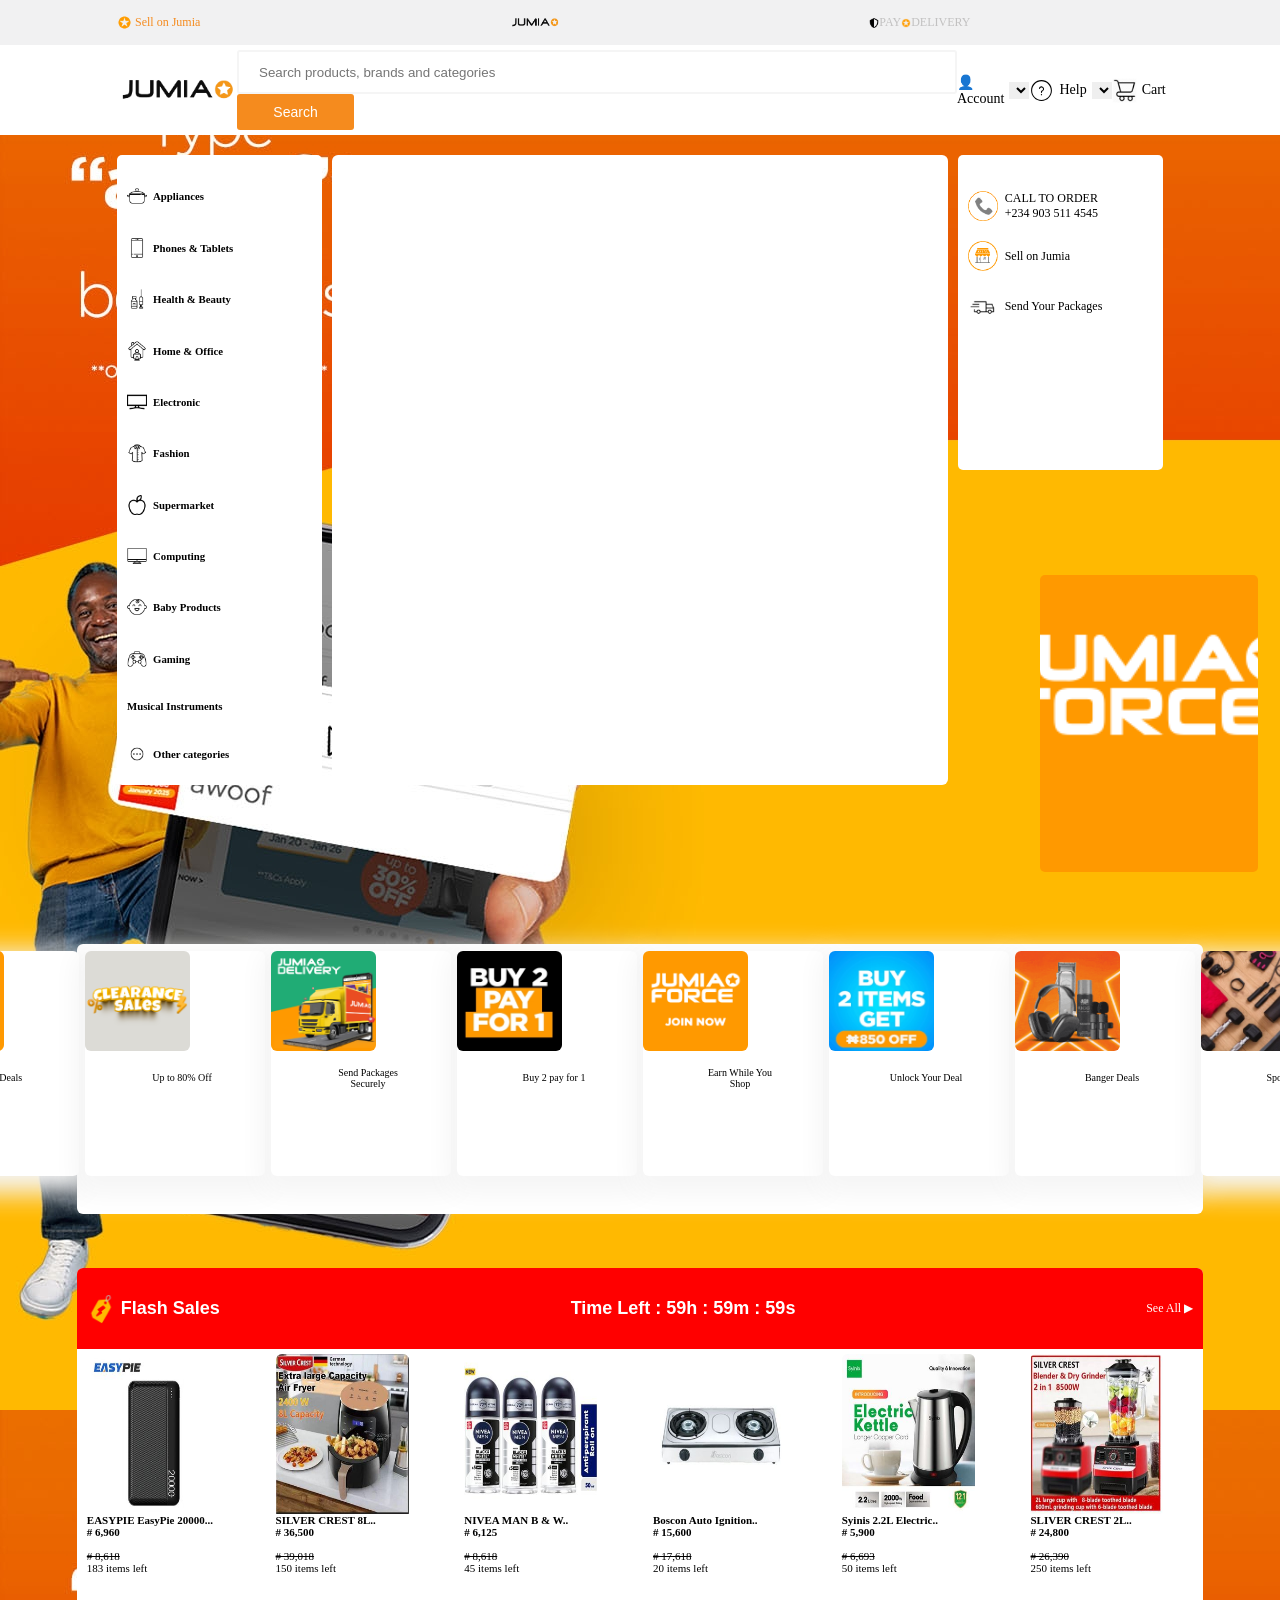
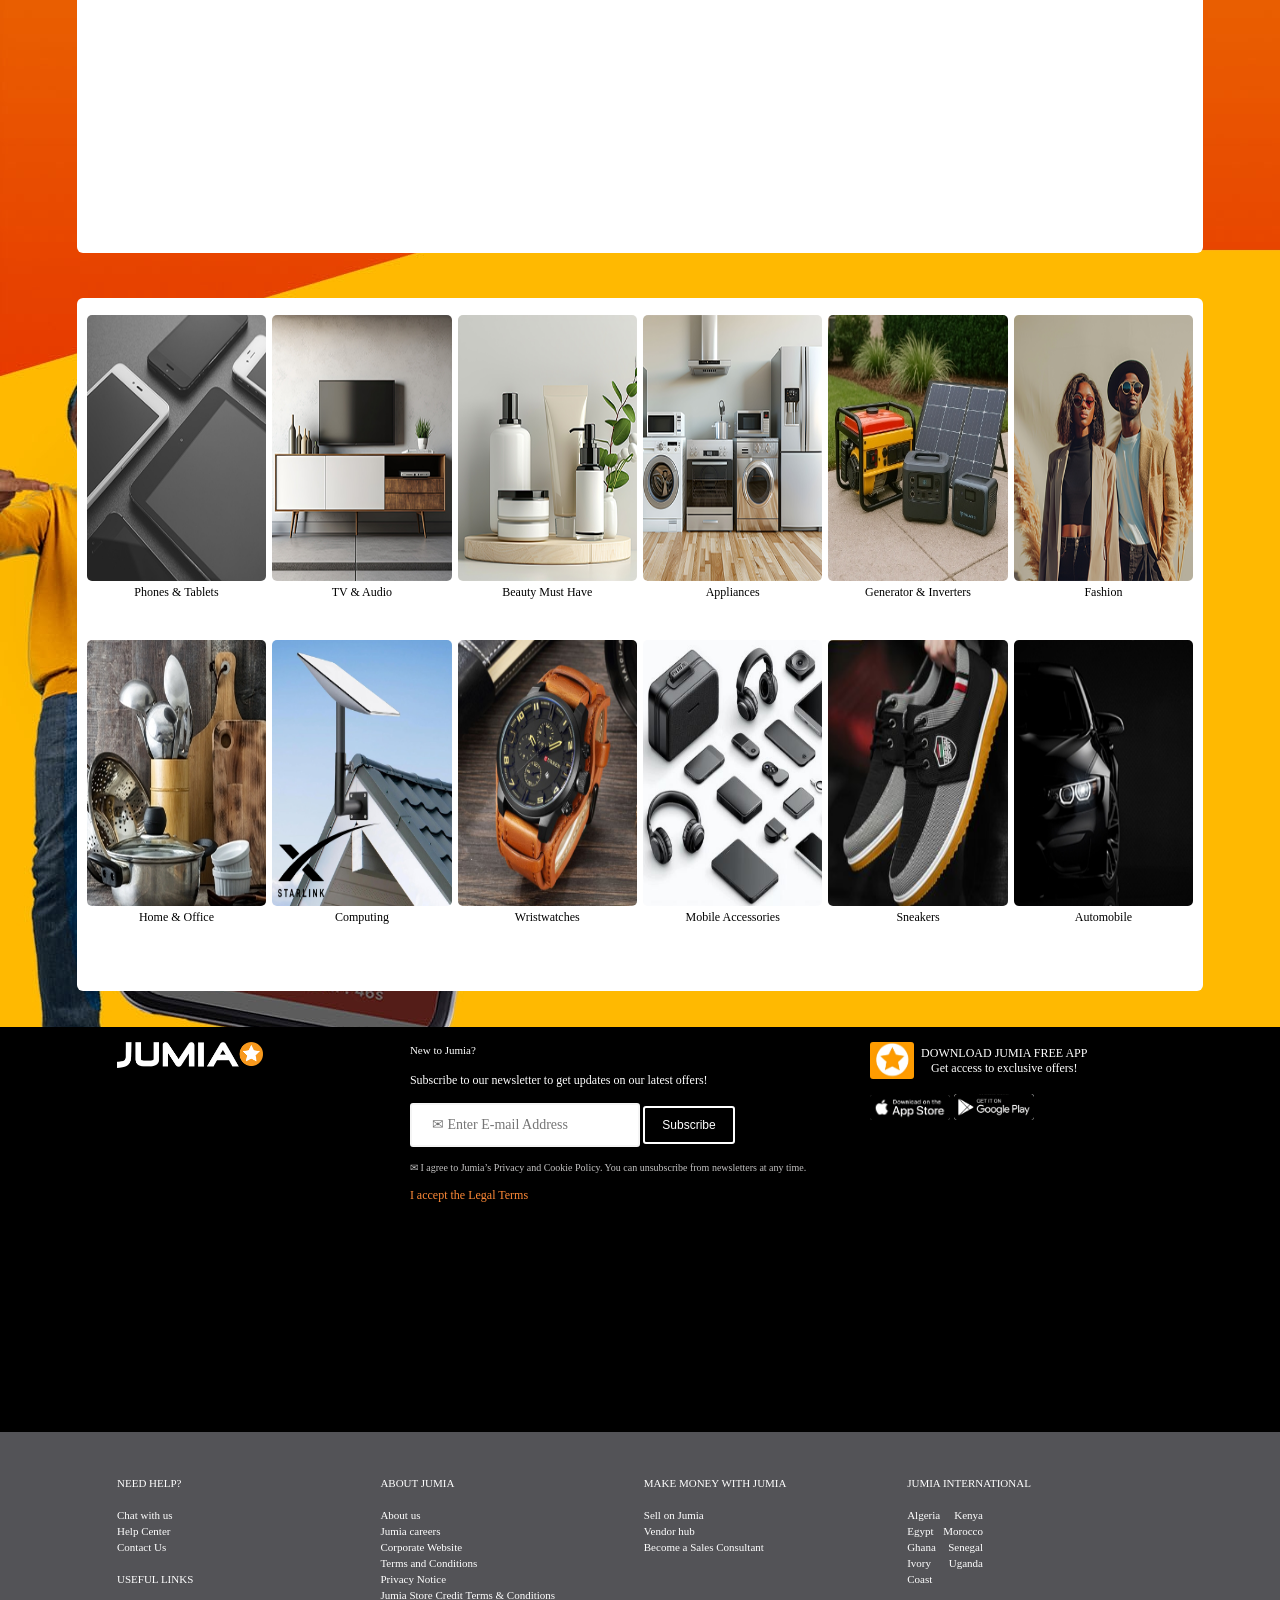
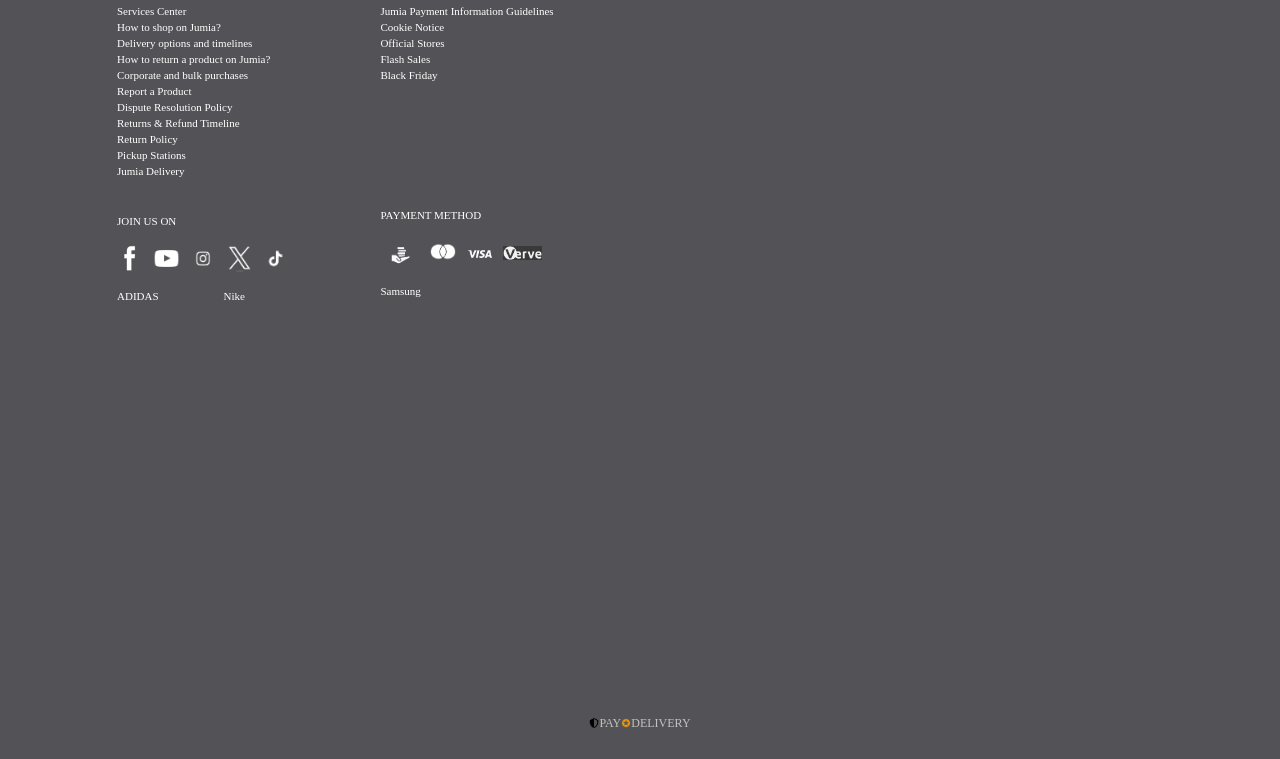
<file: index.html>
<!DOCTYPE html>
<html lang="en">
<head>
    <meta charset="UTF-8">
    <meta name="viewport" content="width=device-width, initial-scale=1.0">
    <title>Jumia Nigeria / Online Shopping</title>
    <link rel="stylesheet" href="./assest/jumia.css">
    <link rel="shortcut icon" href="./assest/images/jumia icon.png">
</head>
<body>

    <div class="Host1">

        <div class="host1-one">
            <img src="./assest/images/jumia icon.png" width="15px">
            <p>Sell on Jumia</p>
        </div>

        <div class="host1-two">
            <img src="./assest/images/Jumia-Logo.png" width="50px">
            
        </div>

        <div class="host1-three">
            <img src="./assest/images/Shield.png" width="10px">
            <p class="host1-3img" >PAY</p>
            <img src="./assest/images/jumia icon.png" width="10px">
            <p class="host1-3img" >DELIVERY</p>
        </div>


        <div>
            <!-- <button>Sing in</button> -->
        </div>

       
    </div>

    

    <!-- <SECOND SECTION👇> -->




    <div class="Host2">
        <img src="./assest/images/Jumia-Logo.png" width="120px">

       
        <div class="host2-one">
            <input type="" placeholder=
            "Search products, brands and categories">
            <button>Search</button>

        </div>


        <div class="host2-two">
            <p>👤Account</p>
            <select>
                <option>
                    <option></option>
                </option>
            </select>

        </div>

        <div class="host2-three">
            <img src="./assest/images/help.svg" width="25vh">
            <p>Help</p>
            <select>
                <option>
                </option>
            </select>
        </div>

        <div class="host2-four">
            <img src="./assest/images/Cart.png" width="25vh">
            <p>Cart</p>

        </div>

    </div>




        <!-- <MOBILE SECTION>  -->


        <div class="M-firstheader">
            <img class="logo01" src="./assest/images/Jumia-Logo.png"
            width="150px">


            <div class="Mobile-icon">
             <p>👤</p>
             <img src="./assest/images/Cart.png" width="20px">
            </div>

        </div>
            

        </div>

        <div class="input-MobileCont">

            <input class="Mobile-input" type="" 
            placeholder="Search products, brands and categories">
        </div>



        <!-- <THIRD SECTION👇> -->

        <div class="Host3">

            <div class="host3-one">
                <div class="App">
                    <img src="assest/images/pot.png"
                    width="20px">
                    <h5>Appliances</h5>
                </div>


                <div class="App">
                    <img src="./assest/images/mobile-phone.png" 
                    width="20px">
                    <h5>Phones & Tablets</h5>
                </div>


                <div class="App">
                    <img src="./assest/images/botox.png"
                    width="20px">
                    <h5>Health & Beauty</h5>
                </div>


                <div class="App">
                    <img src="./assest/images/home-office.png"
                    width="20px">
                    <h5>Home & Office</h5>
                </div>


                <div class="App">
                    <img src="./assest/images/tv.png"
                    width="20px">
                    <h5>Electronic</h5>
                </div>


                <div class="App">
                    <img src="./assest/images/shirt.png"
                    width="20px">
                    <h5>Fashion</h5>
                </div>


                <div class="App">
                    <img src="./assest/images/apple.png"
                    width="20px">
                    <h5>Supermarket</h5>
                </div>


                <div class="App">
                    <img src="./assest/images/monitor.png"
                    width="20px">
                    <h5>Computing</h5>
                </div>


                <div class="App">
                    <img src="./assest/images/smiling-face.png"
                    width="20px">
                    <h5>Baby Products</h5>
                </div>


                <div class="App">
                    <img src="./assest/images/game.png"
                    width="20px">
                    <h5>Gaming</h5>
                </div>


                <div class="App">
                    <h5>Musical Instruments</h5>
                </div>


                <div class="App">
                    <img src="./assest/images/more.png"
                    width="20px">
                    <h5>Other categories</h5>
                </div>

            </div>


            <div class="host3-two">
                <!-- <img class="hero-img" 
                src="./assest/images/Jumia1.jpg"
                width="563px" height="362px"> -->
            </div>
            

            <div class="host3-three">
                <div class="order-box">
                    <img src="./assest/images/phone-icon-1.png"
                    width="30px">
                    <p>CALL TO ORDER<br>
                    +234 903 511 4545</p>
                </div>

                <div class="order-box">
                    <img src="./assest/images/icone-seller-1.png"
                    width="30px">
                    <p>Sell on Jumia</p>
                </div>

                <div class="order-box">
                    <img src="./assest/images/delivery-new.jpg"
                    width="30px">
                    <p>Send Your Packages</p>
                </div>
                

            </div>

            
        </div>

        <div class="SingleHost3">

            <div class="host3-four">
                <!-- <img class="gif-box" 
                src="./assest/images/Aimation jumia image.gif"
                width="182vh" height="171vh">
             -->
            </div>
        </div>




        <!-- <MOBILE  THIRD SECTION👇>  -->
            <div class="M-thirdview">
                <p class="M-content">CALL TO ORDER:
                07006000000,02018883300</p>

            </div>

            <div  class="Mobile-hero">
                <img class="hero-image"
                src="./assest/images/jumia Mobile.jpg"
                width="413px" height="179px">
            </div>




            <!-- <FOURTH SECTION👇> -->

            <div class="Host4">

                <div class="Host4-one">
                    <img class="image-radius"
                    src="./assest/images/Jumia 4.png"
                    width="105vh" height="100vh">

                    <div class="paragraphT">
                    <p>Awoof Deals</p></div>
                </div>
                    
                     
                <div class="Host4-one">
                    <img class="image-radius"
                    src="./assest/images/Jumia 5.png"
                    width="105vh" height="100vh">

                    <div class="paragraphT">
                    <p>Up to 80% Off</p></div>
                </div>
                
                <div class="Host4-one">
                    <img class="image-radius"
                    src="./assest/images/jumia 6.png"
                    width="105vh" height="100vh">

                    <div class="paragraphT">
                    <p>Send Packages<br>Securely</p></div>
                </div>
                
                <div class="Host4-one">
                    <img class="image-radius"
                    src="./assest/images/jumai 1.jpg"
                    width="105vh" height="100vh">

                    <div class="paragraphT">
                    <p>Buy 2 pay for 1</p></div>
                </div>
                
                <div class="Host4-one">
                    <img class="image-radius"
                    src="./assest/images/Jumia 2.png"
                    width="105vh" height="100vh">

                    <div class="paragraphT">
                    <p>Earn While You<br>Shop</p></div>
                </div>
                
                <div class="Host4-one">
                    <img class="image-radius"
                    src="./assest/images/Jumai 3.jpg"
                    width="105vh" height="100vh">

                    <div class="paragraphT">
                    <p>Unlock Your Deal</p></div>
                </div>
                
                <div class="Host4-one">
                    <img class="image-radius"
                    src="./assest/images/Jumia 7.png"
                    width="105vh" height="100vh">

                    <div class="paragraphT">
                    <p>Banger Deals</p></div>
                </div>
                
                <div class="Host4-one">
                    <img class="image-radius"
                    src="./assest/images/Jumia 8.png"
                    width="105vh" height="100vh">

                    <div class="paragraphT">
                    <p>Sporting Goods</p></div>
                </div>
                

            </div>


            <!-- <MOBILE  FOURTH SECTION👇>  -->

            <div class="M-fourthview">
                <div class="M-fourth-One">
                    <img src="./assest/images/Jumia 4.png"
                    width="61vh">
                    <p>Awoof Deals</p>
                    
                </div>

                <div class="M-fourth-One">
                    <img src="./assest/images/Jumia 5.png"
                    width="61vh">
                    <p>Up to 80%<br>Off</p>
                    
                </div>

                <div class="M-fourth-One">
                    <img src="./assest/images/Jumia 2.png"
                    width="61vh">
                    <p>Earn While<br>You Shop</p>
                </div>

                <div class="M-fourth-One">
                    <img src="./assest/images/jumai 1.jpg"
                    width="61vh">
                    <p>Buy 2 pay for<br>1</p>
                </div>

                <div class="M-fourth-One">
                    <img src="./assest/images/jumia 6.png"
                    width="61vh">
                    <p>Send<br>Packages...</p>
                </div>

                <div class="M-fourth-One">
                    <img src="./assest/images/Jumai 3.jpg"
                    width="61vh">
                    <p>Unlock Your<br>Deals</p>
                </div>

                <div class="M-fourth-One">
                    <img src="./assest/images/Jumia 7.png"
                    width="61vh">
                    <p>Banger deals</p>
                </div>

                <div class="M-fourth-One">
                    <img src="./assest/images/Jumia 8.png"
                    width="61vh">
                    <p>Sporting Goods</p>
                </div>
                
              
            </div>



    <!-- <FIVTH SECTION👇> -->

        <div class="Host5">
            <div class="host5-one">
                <div class="singlemother-Host5">
                    <img src="./assest/images/tag (2).png"
                    width="30vh">
                    <p>Flash Sales</p>
                </div>

                <p>Time Left : 59h : 59m : 59s</p>
                <p class="ONLY-Text">See All ▶</p>
            </div>

            <div class="host5-two">

                <div class="host5-two-sub">

                    <img class="two-sub-image"
                    src="./assest/images/Jumia 01.jpg"
                    width="133vh" height="160vh">
                    <b><p>EASYPIE EasyPie 20000...</p>
                    <p># 6,960</p></b>
                    <br>
                    <s><p># 8,618</p></s>
                    <p>183 items left</p>

                </div>


                <div class="host5-two-sub">

                    <img class="two-sub-image"
                    src="./assest/images/Jumia 02.jpg"
                    width="133vh" height="160vh">
                    <b><p>SILVER CREST 8L..</p>
                    <p># 36,500</p></b>
                    <br>
                    <s><p># 39,018</p></s>
                    <p>150 items left</p>

                </div>


                <div class="host5-two-sub">

                    <img class="two-sub-image"
                    src="./assest/images/Jumia 03.jpg"
                    width="133vh" height="160vh">
                    <b><p>NIVEA MAN B & W..</p>
                    <p># 6,125</p></b>
                    <br>
                    <s><p># 8,618</p></s>
                    <p>45 items left</p>

                </div>


                <div class="host5-two-sub">

                    <img class="two-sub-image"
                    src="./assest/images/Jumia 04.jpg"
                    width="133vh" height="160vh">
                    <b><p>Boscon Auto Ignition..</p>
                    <p># 15,600</p></b>
                    <br>
                    <s><p># 17,618</p></s>
                    <p>20 items left</p>

                </div>


                <div class="host5-two-sub">

                    <img class="two-sub-image"
                    src="./assest/images/Jumia 05.jpg"
                    width="133vh" height="160vh">
                    <b><p>Syinis 2.2L Electric..</p>
                    <p># 5,900</p></b>
                    <br>
                    <s><p># 6,693</p></s>
                    <p>50 items left</p>

                </div>


                <div class="host5-two-sub">

                    <img class="two-sub-image"
                    src="./assest/images/Jumia 06.jpg"
                    width="133vh" height="160vh">
                    <b><p>SLIVER CREST 2L..</p>
                    <p># 24,800</p></b>
                    <br>
                    <s><p># 26,390</p></s>
                    <p>250 items left</p>

                </div>

            </div>

        </div>

    <!-- <MOBILE SECTION FIVE👇 -->

    <div class="M-fiveview">
        <div class="M-five-one">
            <div class="M-singlemother-5">
                <img src="./assest/images/tag (2).png"
                width="40vh">
                <p>Flash Sales<br>
                TIME LEFT: 59h : 59m : 59s</p>
            </div>

            <p>See All</p>
        </div>

        <div class="M-five-two">

            <div class="M-five-two1">
                <img src="./assest/images/Jumia 02.jpg"
                width="74vh" height="80vh">
                <p>Ace Elec 20000 MAh.</p>
                <br>
                <b><p># 6, 908</p></b>
                <br>
                <p>266 items left</p>

            </div>


            <div class="M-five-two1">

                <img src="./assest/images/Jumia 03.jpg"
                width="74vh" height="80vh">
                <p>NIVEA MAN B & W...</p>
                <br>
                <b><p># 6, 125</p></b>
                <br>
                <p>45 items left</p>

            </div>

            
            <div class="M-five-two1">

                <img src="./assest/images/Jumia 04.jpg"
                width="74vh" height="80vh">
                <p>Boscon Auto Ignition</p>
                <br>
                <b><p># 17,500</p></b>
                <br>
                <p>20 items left</p>

            </div>


            <div class="M-five-two1">

                <img src="./assest/images/Jumia 05.jpg"
                width="74vh" height="80vh">
                <p>Syinis 2.2L Electric</p>
                <br>
                <b><p># 5, 900</p></b>
                <br>
                <p>50 items left</p>

            </div>


            <div class="M-five-two1">

                <img src="./assest/images/Jumia 01.jpg"
                width="74vh" height="80vh">
                <p>Ace Elec 20000 MAh.</p>
                <br>
                <b><p># 6, 908</p></b>
                <br>
                <p>266 items left</p>

            </div>

        </div>

       

    </div>



 <!-- <SIX SECTION👇> -->

        <div class="Host6">

            <div class="host6-one">
                
                <div class="host6-one-1">
                    <img class="image-host-1-1"
                    src="./assest/images/Jumia 001.png"
                    width="100%" height="87%">
                    <p>Phones & Tablets</p>
                </div>

                <div class="host6-one-1">
                    <img class="image-host-1-1"
                    src="./assest/images/Jumia 002.png"
                    width="100%" height="87%">
                    <p>TV & Audio</p>
                </div>

                <div class="host6-one-1">
                    <img class="image-host-1-1"
                    src="./assest/images/Jumia 003.png"
                    width="100%" height="87%">
                    <p>Beauty Must Have</p>
                </div>

                <div class="host6-one-1">
                    <img class="image-host-1-1"
                    src="./assest/images/Jumia 004.png"
                    width="100%" height="87%">
                    <p>Appliances</p>
                </div>

                <div class="host6-one-1">
                    <img class="image-host-1-1"
                    src="./assest/images/Jumia 005.jpg"
                    width="100%" height="87%">
                    <p>Generator & Inverters</p>
                </div>

                <div class="host6-one-1">
                    <img class="image-host-1-1"
                    src="./assest/images/Jumia 006.png"
                    width="100%" height="87%">
                    <p>Fashion</p>
                </div>

            </div>



            <div class="host6-two">

                 <div class="host6-one-1">
                    <img class="image-host-1-1"
                    src="./assest/images/Jumia 007.jpg"
                    width="100%" height="87%">
                    <p>Home & Office</p>
                </div>

                 <div class="host6-one-1">
                    <img class="image-host-1-1"
                    src="./assest/images/Jumia 008.png"
                    width="100%" height="87%">
                    <p>Computing</p>
                </div>

                 <div class="host6-one-1">
                    <img class="image-host-1-1"
                    src="./assest/images/Jumia 009.png"
                    width="100%" height="87%">
                    <p>Wristwatches</p>
                </div>

                 <div class="host6-one-1">
                    <img class="image-host-1-1"
                    src="./assest/images/Jumia 010.png"
                    width="100%" height="87%">
                    <p>Mobile Accessories</p>
                </div>

                 <div class="host6-one-1">
                    <img class="image-host-1-1"
                    src="./assest/images/Jumia 011.png"
                    width="100%" height="87%">
                    <p>Sneakers</p>
                </div>

                 <div class="host6-one-1">
                    <img class="image-host-1-1"
                    src="./assest/images/Jumia 012.png"
                    width="100%" height="87%">
                    <p>Automobile</p>
                </div>

            </div>
        </div>


     <!-- <MOBILE SECTION SIX👇 -->

    <div class="M-sixview">

        <div class="M-six-one">
            
            <div class="M-singlemother-6-1">
                <img class="M-image-6-1"
                src="./assest/images/Jumia 001.png"
                width="100%" height="78%">
                <p>Phones &<br>Tablets</p>

            </div>


            <div class="M-singlemother-6-1">
                <img class="M-image-6-1"
                src="./assest/images/Jumia 002.png"
                width="100%" height="78%">
                <p>TV & Audio</p>

            </div>


            <div class="M-singlemother-6-1">
                <img class="M-image-6-1"
                src="./assest/images/Jumia 003.png"
                width="100%" height="78%">
                <p>Beauty Must<br>Have</p>

            </div>


            <div class="M-singlemother-6-1">
                <img class="M-image-6-1"
                src="./assest/images/Jumia 004.png"
                width="100%" height="78%">
                <p>Appliances</p>

            </div>

        </div>


        <div class="M-six-two">

            
            <div class="M-singlemother-6-1">
                <img class="M-image-6-1"
                src="./assest/images/Jumia 005.jpg"
                width="100%" height="78%">
                <p>Generator &<br>Inverters</p>

            </div>
            
            <div class="M-singlemother-6-1">
                <img class="M-image-6-1"
                src="./assest/images/Jumia 006.png"
                width="100%" height="78%">
                <p>Fashion</p>

            </div>
            
            <div class="M-singlemother-6-1">
                <img class="M-image-6-1"
                src="./assest/images/Jumia 007.jpg"
                width="100%" height="78%">
                <p>Home &<br>Office</p>

            </div>
            
            <div class="M-singlemother-6-1">
                <img class="M-image-6-1"
                src="./assest/images/Jumia 008.png"
                width="100%" height="78%">
                <p>Computing</p>

            </div>

        </div>
    </div>



    <!-- <FOOTER SECTION👇👇👇> -->

    <div class="First-Footer">


        <div class="footerchild-one">
            <img src="./assest/images/footer log.png"
            width="50%">
            
        </div>


        <div class="footerchild-two">

            <h4>New to Jumia?</h4>
            <br>
            <p>Subscribe to our newsletter to get
            updates on our latest offers!</p>

            <br>
            <input class="footer-input" type=""
            placeholder="✉ Enter E-mail Address">
            <button class="footer-button">
                Subscribe
            </button>

         <br><br>

            <p class="footer-parag">✉ I agree
                to Jumia’s
                Privacy and Cookie Policy.
                You can unsubscribe from
                newsletters at any time.
            </p> <br>
           
            <p class="single-F"">
                I accept the Legal Terms 
            </p>
        </div>



        <div class="footerchild-three">

            <div class="footerchild-three-1">
                <img class="footer-icons" src=
                "./assest/images/Jumia star.jpg"
                width="15%">
                <p>DOWNLOAD JUMIA FREE APP<br>Get
                    access to exclusive
                    offers! 
                </p>
            </div>

            <div">
                <img class="footer-icons" src=
                "./assest/images/Apple icon.png"
                width="80vh">

                <img class="footer-icons" src=
                "./assest/images/Goggle icon.jpg"
                width="80vh">
            </div>

        </div>

    </div>



    <!-- <SECOND FOOTER 👇👇> -->

    <div class="Second-Footer">

        <div class="Second-footerchild-one">
            <h3>NEED HELP?</h3>
            <br>
            <h4>Chat with us</h4>
            <h4>Help Center</h4>
            <h4>Contact Us</h4>
            <br>

            <h3>USEFUL LINKS</h3>
            <br>
            <h4>Services Center</h4>
            <h4>How to shop on Jumia?</h4>
            <h4>Delivery options and timelines</h4>
            <h4>How to return a product on Jumia?</h4>
            <h4>Corporate and bulk purchases</h4>
            <h4>Report a Product</h4>
            <h4>Dispute Resolution Policy</h4>
            <h4>Returns & Refund Timeline</h4>
            <h4>Return Policy</h4>
            <h4>Pickup Stations</h4>
            <h4>Jumia Delivery</h4>
            <br>
            <br>

            <h3>JOIN US ON</h3>
            <br>
            
            <div class="social-media-icons">
                <img src="./assest/images/Facebuk.png"
                width="10%">
                <img src="./assest/images/Youtube_icon.png"
                width="10%">
                <img src="./assest/images/Instagram.png"
                width="10%">
                <img src="./assest/images/X_icons.png"
                width="10%">
                <img src="./assest/images/Tikton_icon.png"
                width="10%"> 
            </div>
            <br>

            <div class="Adidas-N">
                <h3>ADIDAS</h3>
                <h3>Nike</h3>
            </div>

        </div>



        <div class="Second-footerchild-two">
            <h3>ABOUT JUMIA</h3>
            <br>
            <h4>About us</h4>
            <h4>Jumia careers</h4>
            <h4>Corporate Website</h4>
            <h4>Terms and Conditions</h4>
            <h4>Privacy Notice</h4>
            <h4>Jumia Store Credit Terms & Conditions</h4>
            <h4>Jumia Payment Information Guidelines</h4>
            <h4>Cookie Notice</h4>
            <h4>Official Stores</h4>
            <h4>Flash Sales</h4>
            <h4>Black Friday</h4>
            <br>
            <br>
            <br>
            <br>
            <br>
            <br>
            <br>
           
            <h3>PAYMENT METHOD</h3>
            <br>
            
            <div class="social-media-icons">
                <img src="./assest/images/Hand-money.png"
                width="15%">
                <img src="./assest/images/Master_card.png"
                width="10%">
                <img src="./assest/images/Visa_icon.png"
                width="10%">
                <img src="./assest/images/images(2).png"
                width="15%">
            </div>
            <br>

            <div class="Adidas-N">
                <h3>Samsung</h3>
            </div>

        </div>


        <div class="Second-footerchild-three">
            <h3>MAKE MONEY WITH JUMIA</h3>
            <br>
            <h4>Sell on Jumia</h4>
            <h4>Vendor hub</h4>
            <h4>Become a Sales Consultant</h4>

        </div>


        <div class="Second-footerchild-four">
            <h3>JUMIA INTERNATIONAL</h3>
            <br>
            <div class="Second-footerchilde-4-1">
                <h4>Algeria</h4>
                <h4>Kenya</h4>
            </div>
            <div class="Second-footerchilde-4-1">
                <h4>Egypt</h4>
                <h4>Morocco</h4>
            </div>
            <div class="Second-footerchilde-4-1">
                <h4>Ghana</h4>
                <h4>Senegal</h4>
            </div>
            <div class="Second-footerchilde-4-1">
                <h4>Ivory Coast</h4>
                <h4>Uganda</h4>
            </div>
    
        </div>

    </div>



    <div class="bottom-footer">
        <hr>
        <div class="host1-three">
            <img src="./assest/images/Shield.png" width="10px">
            <p class="host1-3img" >PAY</p>
            <img src="./assest/images/jumia icon.png" width="10px">
            <p class="host1-3img" >DELIVERY</p>
        </div>

    </div>

            <!-- <MOBILE FOOTER SECTION👇👇>    -->

    <div class="M-footer">
        <div>
            <p>CHAT WITH US</p>
            <p>TEAMS & CONDITIONS</p>
            <p>BECOME A SELLER</p>
            <p>DISPUTE RESOLUTION POLICY</p>
        </div>


        <div>
            <p>HELP CENTER</p>
            <p>PRIVACY NOTICE</p>
            <p>REPORT A PRODUCT</p>
        </div>


        <div>
            <p>CONTACT US</p>
            <p>COOKIE NOTICE</p>
            <p>BLACK FRIDAY</p>
            <p>RETURNS & REFUND TIMELINE</p>

        </div>
            
                <!-- <p>RETURN POLICY</p> -->
        
            <!-- <hr style="color: red;"> -->
    </div>
    
                    <!-- ALHAMDULILLAH -->

</body>
</html>
</file>
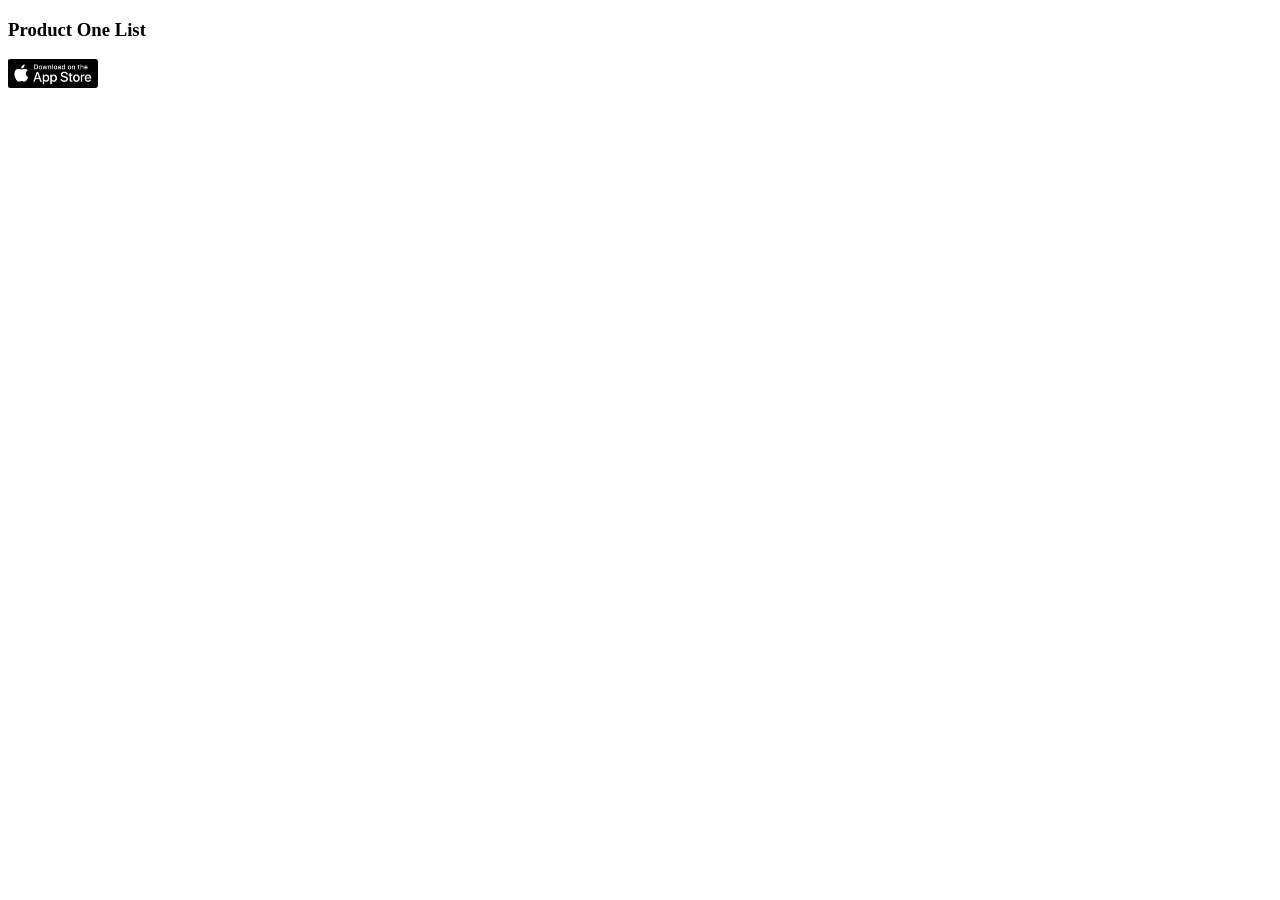
<file: product.html>
<!DOCTYPE html>
<html lang="en">
<head>
    <meta charset="UTF-8">
    <meta name="viewport" content="width=device-width, initial-scale=1.0">
    <title>Document</title>
</head>
<body>

    <div>
        <h3>Product One List</h3>
        <img src="./assest/images/Apple icon.png" width="90px">
    </div>
</body>
</html>
</file>
<file: assest/jumia.css>
*{
    margin: 0px;
    padding: 0px;
    box-sizing: border-box;
    outline:none;
    border: none;
}

body{
    background-image:
    url(./images/body\ image.jpg);
    margin: 0px;
    padding: 0px;
    box-sizing: border-box;
    /* background-color: #633185; */

}

.Host1{
    width: 100%;
    height: 5vh;
    padding-left: 13vh;
    background-color: #F1F1F2;
    display: flex;
    justify-content: space-between; 
    align-items: center;
    

}

.host1-one{
    display: flex;
    background-color: #F1F1F2;
    font-family: Roboto, -apple-system,
    BlinkMacSystemFont;
    font-size: 12px;
    font-weight: 500;
    align-items: center;
    color: #F58B1E;
    column-gap:3px;
    cursor: pointer;

}

.host1-two{
    display: flex;
    cursor: pointer;
}

.host1-three{
    display: flex;
    align-items: center;
    font-family: Roboto, -apple-system,
    BlinkMacSystemFont;
    font-size: 12px;
    font-weight: 400;
    color:#c2c1c1; 
    cursor: pointer;
}
.host1-3img:hover{
    color: black;
}



@media (min-width:200px) and (max-width:700px) {
    .Host1 {
        display: none;
    }

    .host1-two{
        display: none;
    }

    .host1-three{
        display: none;
    }
    
}


 /* <SECOND SECTION👇> */
.Host2{
    width: 100%;
    height: 10vh;
    background-color: white;
    padding-left: 13vh;
    padding-right: 13vh;
    display:flex;
    justify-content: space-between;
    align-items: center;
}

input{
    width: 80vh;
    height: 8px;
    padding: 20px;
    border: solid 2px whitesmoke;
    border-radius: 3px;
}

button{
    width: 13vh;
    background-color:#F58B1E ;
    color: white;
    border-radius:3px;
    padding: 10px;
    font-family: Roboto, -apple-system, 
    BlinkMacSystemFont, ;
    font-size: 14px;
    font-weight: 500;
    cursor: pointer;

}

.host2-two{
    display: flex;
    align-items: center;
    font-family: Roboto, -apple-system, 
    BlinkMacSystemFont ;
    font-size: 14px;
    font-weight: 300;
    column-gap: 5px;
    cursor: pointer;
}
.host2-two:hover{
    color: #F58B1E;
}

.host2-three{
    display: flex;
    align-items: center;
    font-family: Roboto, -apple-system, 
    BlinkMacSystemFont ;
    font-size: 14px;
    font-weight: 300;
    column-gap: 5px;
    cursor: pointer;
}
.host2-three:hover{
    color: #F58B1E;
}

.host2-four{
    display: flex;
    align-items: center;
    font-family: Roboto, -apple-system, 
    BlinkMacSystemFont ;
    font-size: 14px;
    font-weight: 300;
    column-gap: 5px;
    cursor: pointer;
}
.host2-four:hover{
    color: #F58B1E;
}

.M-firstheader{
    display: none;
}

.Mobile-icon{
    display: none;
}

.input-MobileCont{
    display: none;
}

.Mobile-input{
    display: none;
}

 @media (min-width:200px) and (max-width:760px) {
    input {
      display: none;
    }

    button {
        display: none;
    }

    .Host2{
        padding-left: 10vh;
        display: none;
      
    }

    .host2-two{
        display: none;
    }

    .host2-three{
        display: none;
    }

    .host2-four{
        display: none;
    }

    .Mobile-icon{
        display: block;
        display: flex;
        gap: 30px;
        padding-right: 5vh;
        cursor: pointer;
    }

    .M-firstheader{
        width: 100%;
        height: 10vh;
        background-color:white;
        display: flex;
        justify-content: center;
        align-items: center;
        justify-content: space-between;
        
    }

    .logo01{
        padding-left: 5vh;
        cursor: pointer;
        
    }

    
    .input-MobileCont{
        background-color: white;
        width: 100%;
        height: 10vh;
        display: flex;
        flex-direction: row;
        justify-content: center;
        align-items: center;
        margin-top: -20px;

    }

    .Mobile-input{
        flex-direction: row;
        display: block;
        width: 150vh;
        height: 8px;
        padding: 20px;
        border-radius: 100px;
        border: solid 2px whitesmoke;
        padding-right: 5vh;
        padding-left: 5vh;
        font-family: Roboto, -apple-system, 
        BlinkMacSystemFont ;
        font-size: 12px;
        font-weight: 100;
        cursor: pointer;
    }

 }


/* <THIRD SECTION👇> */

.Host3{
    width: 100%;
    height: auto;
    /* background-color: #B974E1; */
    display: flex;
    gap: 10px;
    margin-top: 20px;
    margin-bottom: 3rem;
    padding-left: 13vh;
    padding-right: 13vh;

}

.host3-one{
    width: 20%;
    height: 70vh;
    background-color: white;
    border-radius: 5px;
    display: flex;
    flex-direction: column;
    padding-left: 10px;
    justify-content:space-evenly;
  

}

.App{
    display: flex;
    align-items: center;
    text-align: center;
    column-gap: 6px;
    padding-top: 10px;
    font-family: Roboto, -apple-system, 
    BlinkMacSystemFont;
    font-size: 13px;
    font-weight: 200;
    cursor: pointer;
}

.App:hover{
    color: #F58B1E;
}

.host3-two{
    width: 60%;
    height: 70vh;
    background-color: white;
    border-radius: 6px;
    cursor: pointer; 
    animation: change 15s step-start infinite;
}
.hero-img{
    border-radius: 6px;
}

@keyframes change{
    10%{
        transform: translate();
        background-image: 
        url(./images/jumia\ hero\ img.jpg);
        background-repeat: no-repeat;
        background-size: cover;
    }

    20%{
        transform: translate();
        background-image: 
        url(./images/Home\ Jumia\ Image.jpg);
        background-repeat: no-repeat;
        background-size: cover;
    }
    40%{
        transform: translate();
        background-image: 
        url(./images/jumia\ Mobile.jpg);
        background-repeat: no-repeat;
        background-size: cover;
    }
    60%{
        transform: translate();
        background-image: 
        url(./images/jumia\ hero\ img\ 2.jpg);
        background-repeat: no-repeat;
        background-size: cover;
    }

    100%{
        transform: translate();
        background-image: 
        url(./images/Jumia1.jpg);
        background-repeat: no-repeat;
        background-size: cover;
    }
}


.host3-three{
    width: 20%;
    height: 35vh;
    background-color: white;
    border-radius: 5px;
    padding-left: 10px;
    padding-top:1rem;
}
.order-box{
    padding-top: 10px;
    margin-top: 10px;
    align-items: center;
    display: flex;
    font-family: Roboto, -apple-system, 
    BlinkMacSystemFont;
    font-size: 12px;
    font-weight: 500;
    cursor: pointer;
    text-align: center;
    column-gap: 7px;
    cursor: pointer;

}

.host3-four{
    width: 17%;
    height: 33vh;
    background-color: white;
    margin-left:65rem;
    margin-top: -16.1rem;
    background-image: url(./images/Aimation\ jumia\ image.gif);
    background-position: center;
    background-size: cover;
    background-repeat: no-repeat;
    border-radius: 5px;
    cursor: pointer;
}

.gif-box{
    border-radius: 5px;
}

/* <Mobile thirdSection */

.M-thirdview{
    display: none;
}
.Mobile-hero{
    display: none;
}


 @media (min-width:200px) and (max-width:760px){
    .Host3{
        display: none;
    }

    .host3-four{
        display: none;
    }

    .M-thirdview{
        width: 100vh;
        height: 4vh;
        background-color:#F58B1E ;
        margin-top: 5px;
        display: block;
        display: flex;
        flex-direction: row;
        padding-left: 5vh;
        align-items: center;
        font-family: Roboto, -apple-system, 
        BlinkMacSystemFont;
        font-size: 12px;
        font-weight: 400;
    }

    .Mobile-hero{
        width: 100vh;
        height: 20vh;
        background-color: white;
        display: block;
        
    }
   


 }




/* <FOURTH SECTION👇> */

.Host4{
    width: 88%;
    height: 30vh;
    background-color: white;
    margin: auto;
    margin-top: 8vh;
    margin-bottom: 6vh;
    display: flex;
    gap: 6px;
    justify-content: center;
    align-items: center;
    padding-left: 10px;
    padding-right: 10px;
    padding-top: 2rem;
    border-radius: 6px;

}

.Host4-one{
    width: 25vh;
    height: 25vh;
    margin-top: -7vh;
    background-color: white;
    box-shadow: 0vh 1vh 3vh 1vh 
    whitesmoke;
    border-radius: 6px;

}

.Host4-one:hover{
    box-shadow: 0vh 1vh 1vh 1vh 
    rgb(233, 232, 232);
    cursor:pointer;
}

.image-radius{
    border-radius: 6px;
}

.paragraphT{
    width: 20vh;
    height: 3vh;
    display: flex;
    margin-top: 1vh;
    flex-direction: row;
    font-size: 10px;
    align-items: center;
    justify-content: center;
    text-align: center;
    padding-left: 14px;
    font-family: Roboto,-apple-system,
    BlinkMacSystemFont;
    font-weight: 100;
}


    /* <Mobile fouthview👇 */

.M-fourthview{
    display: none;
}





@media (min-width:200px) and (max-width:760px){
    .Host4{
        display: none;
    }

    .M-fourthview{
        width: 100%;
        height: 15vh;
        background-color: white;
        margin-top: 1vh;
        display: flex;
        gap: 7px;
        padding-top: 10px;
        padding-left: 10px;
        padding-right: 10px;
        overflow: scroll;

    }


    .M-fourth-One{
        width: 20vh;
        height: 10vh;
        background-color: white;
        display: flex;
        flex-direction: column;
        font-size: 10px;
        text-align: center;
        justify-content: center;
        align-items: center;
        font-family: Montserrat,-apple-system,
        BlinkMacSystemFont;
        font-weight: 30;
        color: rgb(100, 98, 98);
    }
}


/* <FIVTH SECTION👇> */

.Host5{
    width: 88%;
    height: 65vh;
    background-color: white;
    margin-top: 5px;
    margin: auto;
    border-radius: 6px;
    margin-bottom: 5vh;

    
}

.host5-one{
    width: 100%;
    height:9vh;
    background-color: red;
    margin: auto;
    display:flex;
    justify-content: center;
    align-items: center;
    justify-content: space-between;
    padding-left: 9px;
    padding-right: 10px;
    font-family: Roboto,-apple-system,
    BlinkMacSystemFont,"Segoe UI", 
    "Helvetica Neue", Arial, sans-serif;
    font-size: 18px;
    font-weight: 600;
    color: white;
    border-radius: 6px 6px 0px 0px;

}

.ONLY-Text{
    font-family: Roboto,-apple-system,
    BlinkMacSystemFont;
    font-size: 12px;
    font-weight: 400;
    color: white;
    cursor:pointer;
}

.singlemother-Host5{
    display: flex;
    column-gap: 5px;
    justify-content: center;
    align-items: center;
    
}

.host5-two{
    display: flex;
    gap: 6px;
}

.host5-two-sub{
    width: 70vh;
    height: 50vh;
    background-color: white;
    display: flex;
    flex-direction: column;
    margin-top: 5px;
    margin-left: 10px;
    margin-right: 10px;
    border-radius: 6px;
    font-family: Roboto,-apple-system,
    BlinkMacSystemFont;
    font-size: 11px;
    font-weight: 500;
    cursor:pointer;
    /* transition: all 20s ease-in; */
}
.two-sub-image{
    border-radius: 6px 6px 0px 0px;
}

.host5-two-sub:hover{
    box-shadow: 0vh 1vh 1vh 1vh 
    rgb(238, 236, 236);
    cursor:pointer;
    /* transform: scale(2); */

}

    /* <Mobile view section five👇> */

    .M-fiveview{
        display: none;
    }

@media (min-width:200px) and (max-width:760px) {
    .Host5{
        display: none;
    }

    .M-fiveview{
        width: 100%;
        height: 30vh;
        background-color: white;
        margin-top: 8px;
        display: block;
       
    
    }

    .M-five-one{
        width: 100%;
        height: 8vh;
        background-color: red;
        display: flex;
        align-items: center;
        justify-content: center;
        justify-content: space-between;
        padding-left: 10px;
        padding-right: 10px;
        color: white;
    
    }

    .M-singlemother-5{
        display: flex;
        align-items: center;
        justify-content: center;
        color: white;
        font-family: Montserrat,-apple-system,
        BlinkMacSystemFont;
        font-size: 11px;
        font-weight: 100;  
    }

    .M-five-two{
        display: flex;
        flex-direction: row;
        margin-top: 10px;
        gap: 6px;
        padding-left: 10px;
        padding-right: 10px;
    }

    .M-five-two1{
        width: 45%;
        height: 18vh;
        background-color: white;
        font-size: 10px;
        box-shadow: 0vh 1vh 1vh 1vh 
        rgb(255, 255, 255);  
    }
}


            /* <SIX SECTION👇> */

.Host6{
    width: 88%;
    height: 77vh;
    background-color: white;
    margin: auto;
    border-radius:6px;
    margin-bottom: 4vh;
    padding-top: 2px;
}

.host6-one{
    width: 100%;
    height: 35vh;
    background-color: white;
    margin: auto;
    margin-top: 10px;
    padding-left: 10px;
    padding-right: 10px;
    display: flex;
    gap: 6px;
    align-items: center;
    text-align: center;
}

.host6-two{
    width: 100%;
    height: 35vh;
    background-color: white;
    margin: auto;
    margin-top: 10px;
    padding-left: 10px;
    padding-right: 10px;
    display: flex;
    gap: 6px;
    align-items: center;
    text-align: center;

}

.host6-one-1{
    width: 17%;
    height: 34vh;
    background-color: white;
    border-radius:5px;
    font-family: Roboto,-apple-system,
    BlinkMacSystemFont;
    font-size: 12px;
    font-weight: 200;
}

.host6-one-1:hover{
    box-shadow: 0vh 1vh 1vh 1vh 
    rgb(245, 245, 245);
    cursor:pointer;
}

.image-host-1-1{
    border-radius: 5px 5px 5px 5px;
}


/* <Mobile section SIX👇> */

.M-sixview{
    display: none;
}


@media (min-width:200px) and (max-width:760px){
    .Host6{
        display: none;
    }

    .M-sixview{
        width: 100%;
        height: 35vh;
        background-color: white;
        margin-top: 8px;
        display: block;
        
    }


    .M-six-one{
        width: 100%;
        height: 17vh;
        background-color: white;
        margin-bottom: 8px;
        padding-top: 6px;
        padding-left: 10px;
        padding-right: 10px;
        display: flex;
        gap: 5px;

    }

    .M-singlemother-6-1{
        width: 13vh;
        height: 16vh;
        background-color: white;
        border-radius: 5px;
        font-size: 11px;
        font-family: Montserrat,-apple-system,
        BlinkMacSystemFont;
        align-items: center;
        text-align: center;
        
    }
    .M-image-6-1{
        border-radius: 5px;
    }

    .M-six-two{
        width: 100%;
        height: 17vh;
        background-color: white;
        padding-left: 10px;
        padding-right: 10px;
        display: flex;
        gap: 5px;
    }
}



/* <FOOTER SECTION👇👇> */


.First-Footer{
    width: 100%;
    height: 45vh;
    background-color:black;
    display: flex;
    padding-left: 13vh;
    padding-right: 13vh;

   
}
.footerchild-one{
    width: 35%;
    height: 35vh;
    background-color: black;
    padding-top: 15px;
}
.footerchild-two{
    width: 55%;
    height: 35vh;
    background-color: black;
    color: white;
    font-family: Montserrat,-apple-system;
    font-size: 12px;
    padding-top: 15px;


}
.footerchild-three{
    width: 35%;
    height: 35vh;
    background-color: black;
    padding-top: 15px;

}

.footerchild-three-1{
    display: flex;
    align-items: center;
    font-size: 12px;
    text-align: center;
    column-gap: 7px;
    margin-bottom: 15px;
    font-family: Roboto,-apple-system,
    BlinkMacSystemFont;
    font-size: 12px;
    color: white;
}

.footer-input{
    width: 50%;
    height: 3%;
    border-radius: 3px;
    padding: 20px;
    font-family: Roboto,-apple-system,
    BlinkMacSystemFont;
    font-size: 14px;
    font-weight: 200;

}

.footer-button{
    width: 20%;
    border-radius: 3px;
    border: solid 2px white;
    background-color: black;
    padding: 10px;
    font-size: 12px;
}

.footer-button:hover{
    border: solid 2px #E37426;
    color: #E37426;
}

.footer-parag{
    color: #c2c1c1;
    font-size: 10px;
}

.single-F{
    color:#ff8a37;
    cursor: pointer;
}

.single-F:hover{
    text-decoration: underline;
}

.footer-icons{
    border-radius: 3px;
    cursor: pointer;
}


/* <Mobile FIRST FOOTER👇> */

@media (min-width:200px) and (max-width:760px) {
    .First-Footer{
        display: none;
    }
}



/* <SECOND FOOTER👇> */

.Second-Footer{
    width: 100%;
    Height: 95vh;
    background-color: #535357;
    display: flex;
    padding-left: 13vh;
    padding-right: 13vh;
    padding-top: 5vh;
    color: white;
}

.Second-footerchild-one{
    width: 35%;
    height: 45vh;
    background-color: #535357;
    cursor: pointer;
}

.Second-footerchild-two{
    width: 35%;
    height: 45vh;
    background-color: #535357;
    cursor: pointer;
}

.Second-footerchild-three{
    width: 35%;
    height: 45vh;
    background-color: #535357;
    cursor: pointer;
    
}

.Second-footerchild-four{
    width: 34%;
    height: 45vh;
    background-color: #535357;
    cursor: pointer;
    
}

.Second-footerchilde-4-1{
    display: flex;
    justify-content: space-between;
    padding-right: 20vh;

}

h4{
    font-family: Roboto, -apple-system, 
    BlinkMacSystemFont;
    font-size: 11px;
    font-weight: 300;
    cursor: pointer;
    color: white;
    line-height: 16px;
}

h4:hover{
    text-decoration:underline;
}


h3{
    font-family: Roboto, -apple-system, 
    BlinkMacSystemFont;
    font-size: 11px;
    font-weight: 500;
    color: black;
    cursor: pointer;
    color: white;
}
h3:hover{
    text-decoration: underline;
}

.social-media-icons{
    display: flex;
    align-items: center;
    gap: 10px;
}
.Adidas-N{
    display: flex;
    cursor: pointer;
    gap: 65px;
    color: #F1F1F2;
    color:white;
}

.Adidas-N:hover{
    text-decoration: underline;
}

.bottom-footer{
    width: 100%;
    height: 8vh;
    background-color: #535357;
    display: flex;
    justify-content: center;
    align-items: center;
}


/* <Mobile SECOND  FOOTER👇> */

.M-footer{
    display: none;
}

@media (min-width:200px) and (max-width:760px) {
    .Second-Footer{
        display: none;
    }

    .bottom-footer{
        display: none;
    }

    .M-footer{
        width: 100%;
        height:17vh ;
        background-color: black;
        margin-top: 15px;
        padding-top: 12px; 
        font-family: Roboto,-apple-system,
        BlinkMacSystemFont;
        line-height: 20px;
        display: block;
        display: flex;
        justify-content: space-between;
        padding-left: 15px;
        padding-right: 15px;
        font-size: 8px;
        color: white;
    }

    /* <!-- ALHAMDULILLAH --> */
}
</file>
